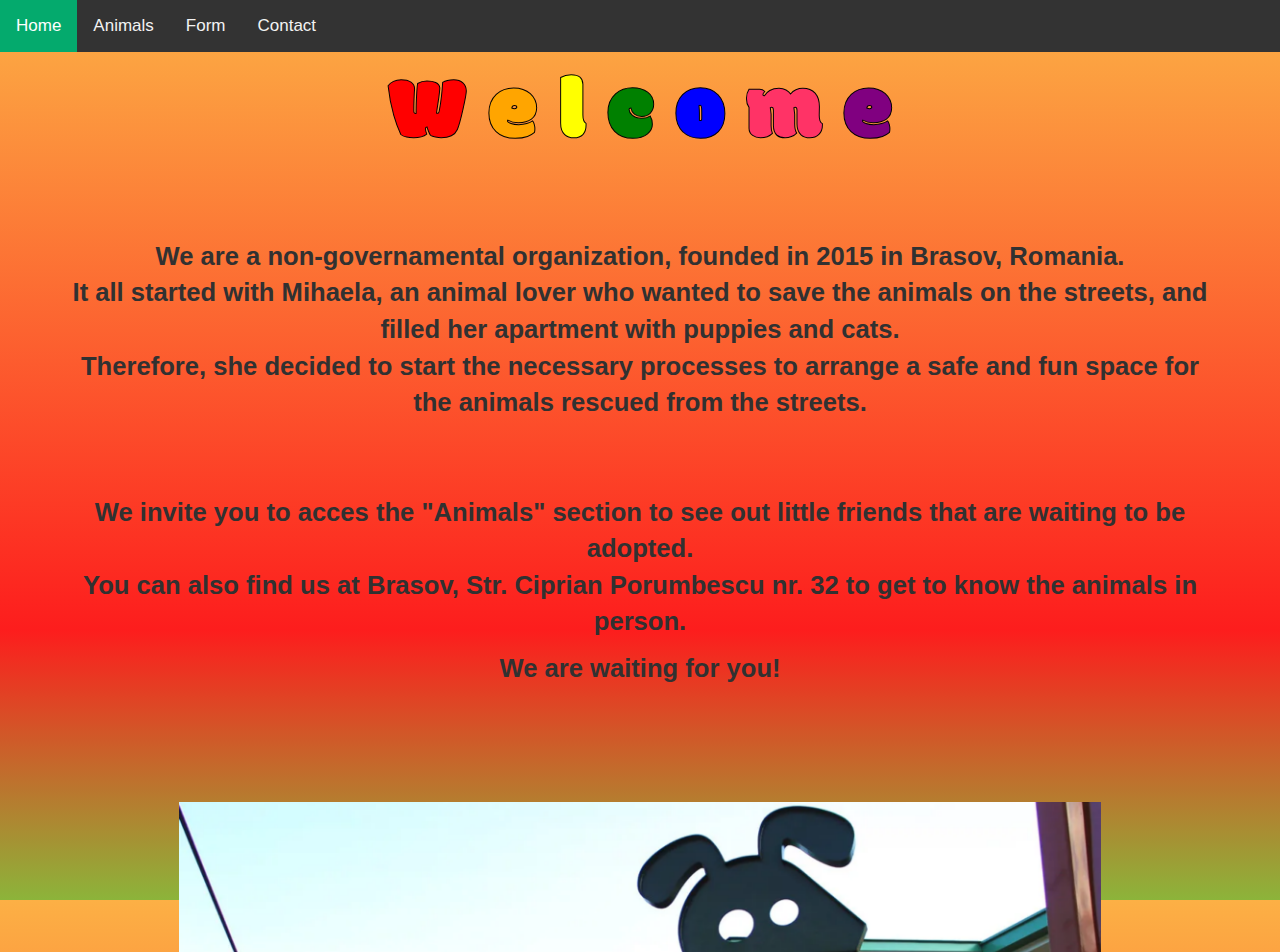
<file: index.html>
<!DOCTYPE html>
<html>

<head>
    <link rel="stylesheet" href="https://maxcdn.bootstrapcdn.com/bootstrap/3.3.7/css/bootstrap.min.css" integrity="sha384-BVYiiSIFeK1dGmJRAkycuHAHRg32OmUcww7on3RYdg4Va+PmSTsz/K68vbdEjh4u" crossorigin="anonymous" />
    <title>Home Page</title>
    <meta name="viewport" content="width=device-width, initial-scale=1">
    <link rel="stylesheet" type="text/css" href="css/styles.css" />
    <link rel="stylesheet" type="text/css" href="css/home.css" />
    <link href='https://fonts.googleapis.com/css?family=Modak' rel='stylesheet'>

</head>

<body>
    <div class="topnav" id="header">
        <a class="active">Home</a>
        <a href="html/animals.html">Animals</a>
        <a href="html/form.html">Form</a>
        <a href="html/contact.html">Contact</a>
    </div>


    <div id="content">

        <div class="welcome">
            <span id="t1">W</span>
            <span id="t2">e</span>
            <span id="t3">l</span>
            <span id="t4">c</span>
            <span id="t5">o</span>
            <span id="t6">m</span>
            <span id="t7">e</span>
        </div>

        <div class="description">
            <p>
                We are a non-governamental organization, founded in 2015 in Brasov, Romania.
                <br> It all started with Mihaela, an animal lover who wanted to save the animals on the streets, and filled her apartment with puppies and cats.
                <br> Therefore, she decided to start the necessary processes to arrange a safe and fun space for the animals rescued from the streets.
                <br>
                <br>
                <br> We invite you to acces the "Animals" section to see out little friends that are waiting to be adopted.
                <br> You can also find us at Brasov, Str. Ciprian Porumbescu nr. 32 to get to know the animals in person.
            </p>

            <p>We are waiting for you!</p>
        </div>

        <div class="container" style="width: 80%; margin-top: 10%;">

            <div class="row">
                <div class="mySlides">
                    <img src="images/adoption-center.png" style="width: 100%;">
                </div>

                <div class="mySlides">
                    <img src="images/animals.png" style="width: 100%;">
                </div>

                <div class="mySlides">
                    <img src="images/center.jpg" style="width: 100%;">
                </div>

                <div class="mySlides">
                    <img src="images/center2.jpg" style="width: 100%;">
                </div>

                <div class="mySlides">
                    <img src="images/center3.jpg" style="width: 100%;">
                </div>

                <div class="mySlides">
                    <img src="images/dog&cat.jpg" style="width: 100%;">
                </div>

                <!-- Image text -->
                <div class="caption-container">
                    <p id="caption"></p>
                </div>
            </div>

            <!-- Thumbnail images -->
            <div class="row">
                <div class="column">
                    <img class="demo cursor" src="images/adoption-center.png" style="width:100%" onclick="currentSlide(1)" alt="Adoption Center">
                </div>
                <div class="column">
                    <img class="demo cursor" src="images/animals.png" style="width:100%" onclick="currentSlide(2)" alt="Animals">
                </div>
                <div class="column">
                    <img class="demo cursor" src="images/center.jpg" style="width:100%" onclick="currentSlide(3)" alt="Staff & Interior">
                </div>
                <div class="column">
                    <img class="demo cursor" src="images/center2.jpg" style="width:100%" onclick="currentSlide(4)" alt="Staff & Interior 2">
                </div>
                <div class="column">
                    <img class="demo cursor" src="images/center3.jpg" style="width:100%" onclick="currentSlide(5)" alt="Staff & Interior 3">
                </div>
                <div class="column">
                    <img class="demo cursor" src="images/dog&cat.jpg" style="width:100%" onclick="currentSlide(6)" alt="A valid universal truth">
                </div>
            </div>
        </div>

        <div>
            <br>
        </div>

    </div>

    <script src="js/main.js"></script>
</body>

</html>
</file>
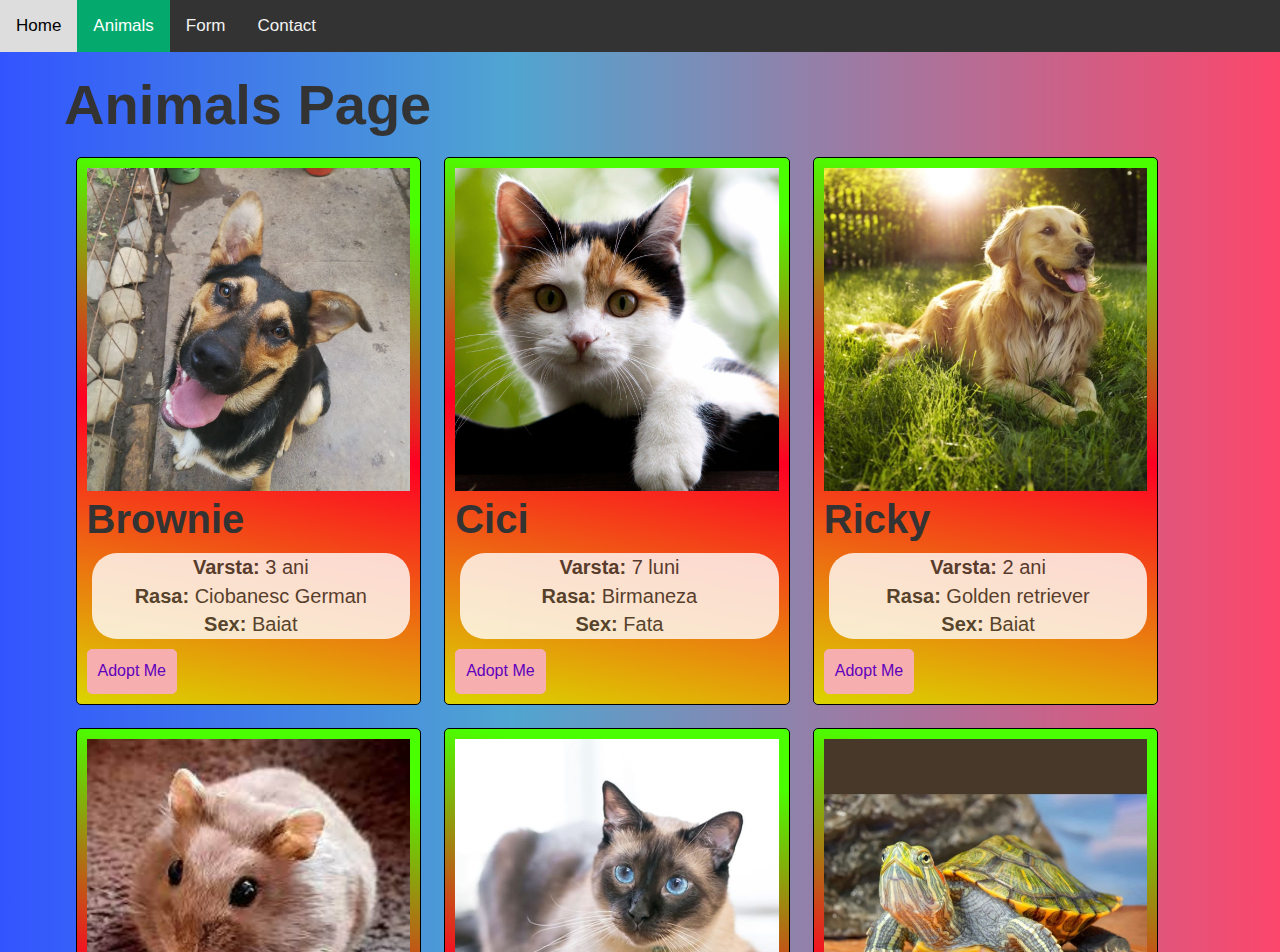
<file: html/animals.html>
<!DOCTYPE html>
<html>

<head>
    <link rel="stylesheet" href="https://maxcdn.bootstrapcdn.com/bootstrap/3.3.7/css/bootstrap.min.css" integrity="sha384-BVYiiSIFeK1dGmJRAkycuHAHRg32OmUcww7on3RYdg4Va+PmSTsz/K68vbdEjh4u" crossorigin="anonymous" />
    <title>Animals Page</title>
    <link href="../css/styles.css" rel="stylesheet" type="text/css">
    <link href="../css/animals.css" rel="stylesheet" type="text/css">
</head>

<body>
    <div class="topnav">
        <a href="../index.html">Home</a>
        <a class="active" href="animals.html">Animals</a>
        <a href="form.html">Form</a>
        <a href="contact.html">Contact</a>
    </div>

    <div id="content">

        <span class="heading">Animals Page</span>

        <section class="columns-desktop">
            <div class="pet">
                <img src="../images/brownie.jpg" alt="Brownie" />
                <div>
                    <div class="name">Brownie</div>
                    <p class="desc">
                        <b>Varsta:</b> 3 ani
                        <br>
                        <b>Rasa:</b> Ciobanesc German
                        <br>
                        <b>Sex:</b> Baiat
                    </p>
                    <button data-adoption="brownie" style="cursor: pointer;">Adopt Me</button>
                </div>
            </div>

            <div class="pet">
                <img src="../images/cici.jpg" alt="Cici" />
                <div>
                    <div class="name">Cici</div>
                    <p class="desc">
                        <b>Varsta:</b> 7 luni
                        <br>
                        <b>Rasa:</b> Birmaneza
                        <br>
                        <b>Sex:</b> Fata
                    </p>
                    <button data-adoption="cici" style="cursor: pointer;">Adopt Me</button>
                </div>
            </div>

            <div class="pet">
                <img src="../images/ricky.jpg" alt="Ricky" />
                <div>
                    <div class="name">Ricky</div>
                    <p class="desc">
                        <b>Varsta:</b> 2 ani
                        <br>
                        <b>Rasa:</b> Golden retriever
                        <br>
                        <b>Sex:</b> Baiat
                    </p>
                </div>
                <button data-adoption="ricky" style="cursor: pointer;">Adopt Me</button>
            </div>
        </section>

        <section class="columns-desktop">
            <div class="pet">
                <img src="../images/sushi.jpg" alt="Sushi" />
                <div>
                    <div class="name">Sushi</div>
                    <p class="desc">
                        <b>Varsta:</b> 6 luni
                        <br>
                        <b>Rasa:</b> Hamster
                        <br>
                        <b>Sex:</b> Baiat
                    </p>
                </div>
                <button data-adoption="sushi" style="cursor: pointer;">Adopt Me</button>
            </div>

            <div class="pet">
                <img src="../images/taco.jpg" alt="Taco" />
                <div>
                    <div class="name">Taco</div>
                    <p class="desc">
                        <b>Varsta:</b> 3 ani
                        <br>
                        <b>Rasa:</b> Birmaneza
                        <br>
                        <b>Sex:</b> Baiat
                    </p>
                </div>
                <button data-adoption="taco" style="cursor: pointer;">Adopt Me</button>
            </div>

            <div class="pet">
                <img src="../images/crush.jpg" alt="Crush" />
                <div>
                    <div class="name">Crush</div>
                    <p class="desc">
                        <b>Varsta:</b> 6 ani
                        <br>
                        <b>Rasa:</b> Testoasa cu tample rosii
                        <br>
                        <b>Sex:</b> Baiat
                    </p>
                </div>
                <button data-adoption="crush" style="cursor: pointer;">Adopt Me</button>
            </div>
        </section>

        <section class="columns-desktop">
            <div class="pet">
                <img src="../images/rose&jack.png" alt="Rose&Jack" />
                <div>
                    <div class="name">Rose & Jack</div>
                    <p class="desc">
                        <b>Varsta:</b> 7 ani
                        <br>
                        <b>Rasa:</b> Papagali perusi
                        <br>
                        <b>Sex:</b> Fata & baiat
                    </p>
                </div>
                <button data-adoption="rose&jack" style="cursor: pointer;">Adopt Me</button>
            </div>

            <div class="pet">
                <img src="../images/lola.jpg" alt="Lola" />
                <div>
                    <div class="name">Lola</div>
                    <p class="desc">
                        <b>Varsta:</b> 1 an & 6 luni
                        <br>
                        <b>Rasa:</b> Bishon
                        <br>
                        <b>Sex:</b> Fata
                    </p>
                </div>
                <button data-adoption="lola" style="cursor: pointer;">Adopt Me</button>
            </div>

            <div class="pet">
                <img src="../images/garfield.jpg" alt="Garfield" />
                <div>
                    <div class="name">Garfield</div>
                    <p class="desc">
                        <b>Varsta:</b> 6 luni
                        <br>
                        <b>Rasa:</b> Bagaboanta
                        <br>
                        <b>Sex:</b> Baiat
                    </p>
                </div>
                <button data-adoption="garfield" style="cursor: pointer;">Adopt Me</button>
            </div>
        </section>
    </div>

    <script src="../js/btnAdopt.js"></script>
</body>

</html>
</file>
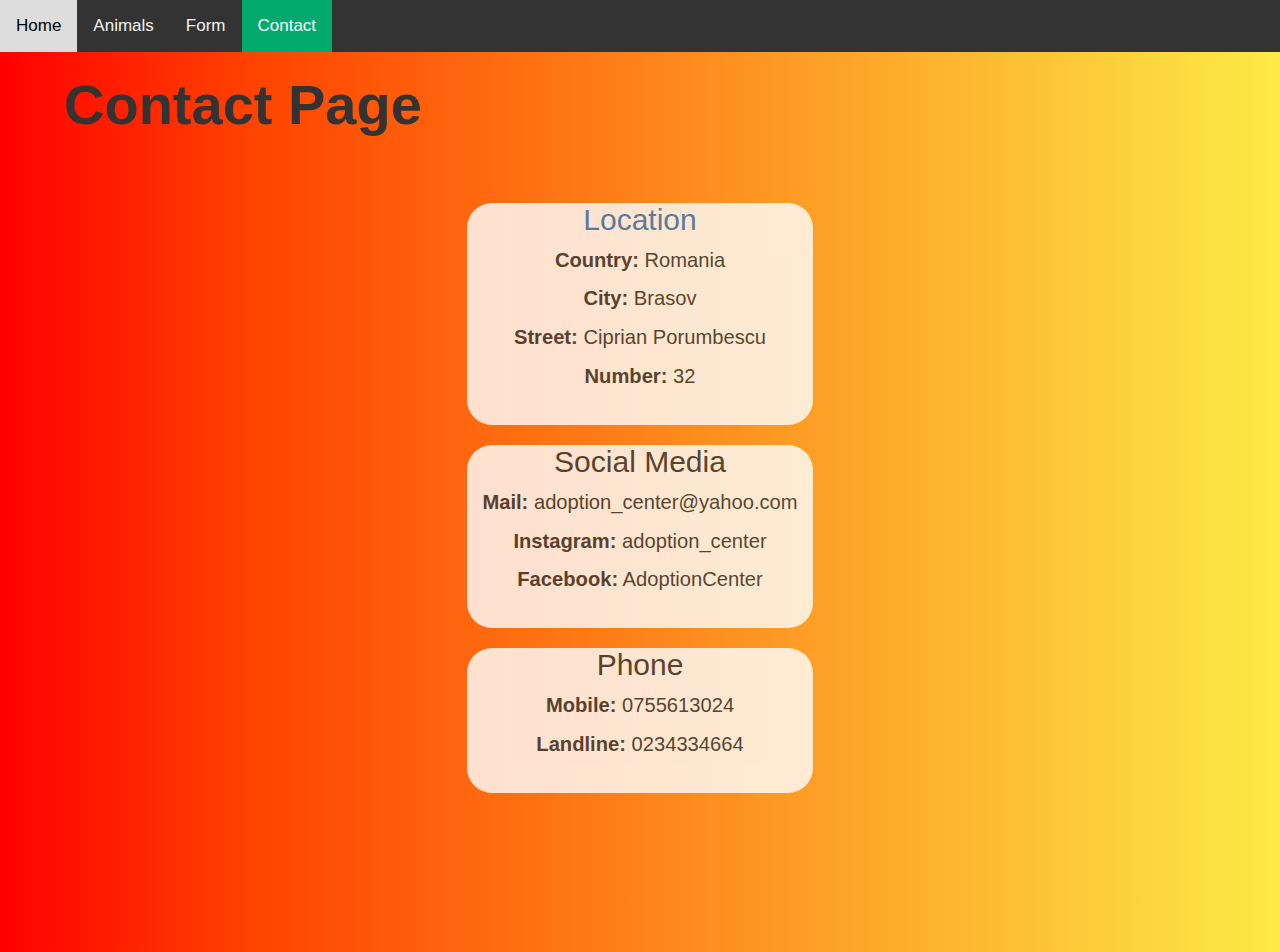
<file: html/contact.html>
<!DOCTYPE html>
<html>

<head>
    <link rel="stylesheet" href="https://maxcdn.bootstrapcdn.com/bootstrap/3.3.7/css/bootstrap.min.css" integrity="sha384-BVYiiSIFeK1dGmJRAkycuHAHRg32OmUcww7on3RYdg4Va+PmSTsz/K68vbdEjh4u" crossorigin="anonymous" />
    <title>Contact Us</title>
    <link href="../css/styles.css" rel="stylesheet" type="text/css">
    <link href="../css/contact.css" rel="stylesheet" type="text/css">
</head>

<body>
    <div class="topnav" id="header">
        <a href="../index.html">Home</a>
        <a href="animals.html">Animals</a>
        <a href="form.html">Form</a>
        <a class="active" href="contact.html">Contact</a>
    </div>

    <div id="content">

        <span class="heading">Contact Page</span>

        <div class="subsection" style="margin-top: 5%;">
            <h2> <a href="https://goo.gl/maps/8h8tF1QV2Z8U13om8" target="_blank">Location</a> </h2>
            <p><b>Country:</b> Romania</p>
            <p><b>City:</b> Brasov</p>
            <p><b>Street:</b> Ciprian Porumbescu</p>
            <p><b>Number:</b> 32</p>
            <br>
        </div>

        <div class="subsection">
            <h2>Social Media</h2>
            <p><b>Mail:</b> adoption_center@yahoo.com</p>
            <p><b>Instagram:</b> adoption_center</p>
            <p><b>Facebook:</b> AdoptionCenter</p>
            <br>
        </div>

        <div class="subsection">
            <h2>Phone</h2>
            <p><b>Mobile:</b> 0755613024</p>
            <p><b>Landline:</b> 0234334664</p>
            <br>
        </div>
        <div>
            <br>
        </div>
    </div>

</body>

</html>
</file>
<file: css/styles.css>
* {
    margin: 0;
    box-sizing: border-box;
}

body {
    width: 100vw;
    height: 100vh;
    font-family: Arial, Helvetica, sans-serif;
    overflow: hidden;
}

.topnav {
    overflow: hidden;
    background-color: #333;
}

.topnav a {
    float: left;
    color: #f2f2f2;
    text-align: center;
    padding: 14px 16px;
    text-decoration: none;
    font-size: 17px;
}

.topnav a:hover {
    background-color: #ddd;
    color: black;
}

.topnav a.active {
    background-color: #04AA6D;
    color: white;
}
</file>
<file: css/home.css>
* {
    margin: 0;
    box-sizing: border-box;
}

body {
    width: 100vw;
    height: 100vh;
    font-family: Arial, Helvetica, sans-serif;
    text-align: center;
    background: rgb(140, 180, 58);
    background: linear-gradient(0deg, rgba(140, 180, 58, 1) 0%, rgba(253, 29, 29, 1) 30%, rgba(252, 176, 69, 1) 100%);
    overflow: hidden;
}

img {
    vertical-align: middle;
}

#content::-webkit-scrollbar {
    display: none;
}

#header {
    display: block;
    position: relative;
}

#content {
    display: block;
    position: relative;
    height: 100vh;
    padding: 0 5% 5% 5%;
    overflow-x: scroll;
    overflow-y: scroll;
    -ms-overflow-style: none;
    scrollbar-width: none;
}

.welcome {
    font-family: 'Modak';
    font-size: 7vw;
    display: inline-block;
    -webkit-text-stroke: 1px black;
}

#t1 {
    color: red;
}

#t2 {
    color: orange;
}

#t3 {
    color: yellow;
}

#t4 {
    color: green;
}

#t5 {
    color: blue;
}

#t6 {
    color: #FF3366;
}

#t7 {
    color: purple;
}

.description {
    margin-top: 5%;
    font-family: 'Gill Sans', 'Gill Sans MT', Calibri, 'Trebuchet MS', sans-serif;
    font-weight: bolder;
    font-size: 2vw;
    color: rgb(49, 49, 49);
}

.container {
    position: relative;
}


/* Hide the images by default */

.mySlides {
    display: none;
}


/* Add a pointer when hovering over the thumbnail images */

.cursor {
    cursor: pointer;
}


/* Container for image text */

.caption-container {
    font-size: 1.5vw;
    text-align: center;
    background-color: #222;
    padding: 1%;
    color: white;
}


/* Six columns side by side */

.column {
    float: left;
    width: 16.66%;
}


/* Add a transparency effect for thumnbail images */

.demo {
    opacity: 0.3;
}

.active,
.demo:hover {
    opacity: 1;
}
</file>
<file: css/animals.css>
* {
    margin: 0;
    box-sizing: border-box;
}

body {
    width: 100vw;
    height: 100vh;
    font-family: Arial, Helvetica, sans-serif;
    background: rgb(50, 84, 255);
    background: linear-gradient(90deg, rgba(50, 84, 255, 1) 0%, rgba(80, 165, 209, 1) 40%, rgba(252, 70, 107, 1) 100%);
    overflow: hidden;
}

p {
    font-size: 1.2em;
}

#content::-webkit-scrollbar {
    display: none;
}

#header {
    display: block;
    position: relative;
}

#content {
    display: block;
    position: relative;
    height: 100vh;
    padding: 1% 5% 5% 5%;
    overflow-x: scroll;
    overflow-y: scroll;
    -ms-overflow-style: none;
    scrollbar-width: none;
}

.heading {
    font-size: 4em;
    font-weight: bold;
}

.columns-desktop {
    display: flex;
}

.pet {
    width: 30%;
    padding: 10px;
    margin: 1%;
    background: rgb(74, 255, 0);
    background: linear-gradient(191deg, rgba(74, 255, 0, 1) 10%, rgba(255, 0, 35, 1) 50%, rgba(219, 213, 0, 1) 100%);
    border: 1px solid black;
    border-radius: 5px;
    position: relative;
}

.pet img {
    width: 100%;
    position: block;
}

.pet .name {
    font-weight: bold;
    font-size: 40px;
    position: block;
}

.pet .desc {
    margin-top: 5px;
    margin-left: 5px;
    font-size: 20px;
    background-color: white;
    border-radius: 25px;
    text-align: center;
    opacity: 80%;
    position: block;
}

.pet button {
    background-color: #f6aeae;
    padding: 10px;
    border: solid 1px #f6aeae;
    border-radius: 5px;
    color: rgb(97, 0, 189);
    position: block;
    font-size: medium;
}
</file>
<file: css/contact.css>
* {
    margin: 0;
    box-sizing: border-box;
}

body {
    width: 100vw;
    height: 100vh;
    font-family: Arial, Helvetica, sans-serif;
    background: rgb(255, 0, 0);
    background: linear-gradient(90deg, rgba(255, 0, 0, 1) 0%, rgba(255, 68, 0, 1) 20%, rgba(252, 235, 70, 1) 100%);
    overflow: hidden;
}

p {
    font-size: 1.2em;
}

#content::-webkit-scrollbar {
    display: none;
}

#header {
    display: block;
    position: relative;
}

#content {
    display: block;
    position: relative;
    height: 100vh;
    padding: 1% 5% 5% 5%;
    overflow-x: scroll;
    overflow-y: scroll;
    -ms-overflow-style: none;
    scrollbar-width: none;
}

.heading {
    font-size: 4em;
    font-weight: bold;
}

.subsection {
    margin: 0% 35% 0% 35%;
    background-color: white;
    border-radius: 25px;
    text-align: center;
    opacity: 80%;
    overflow-wrap: break-word;
    font-size: larger;
}
</file>
